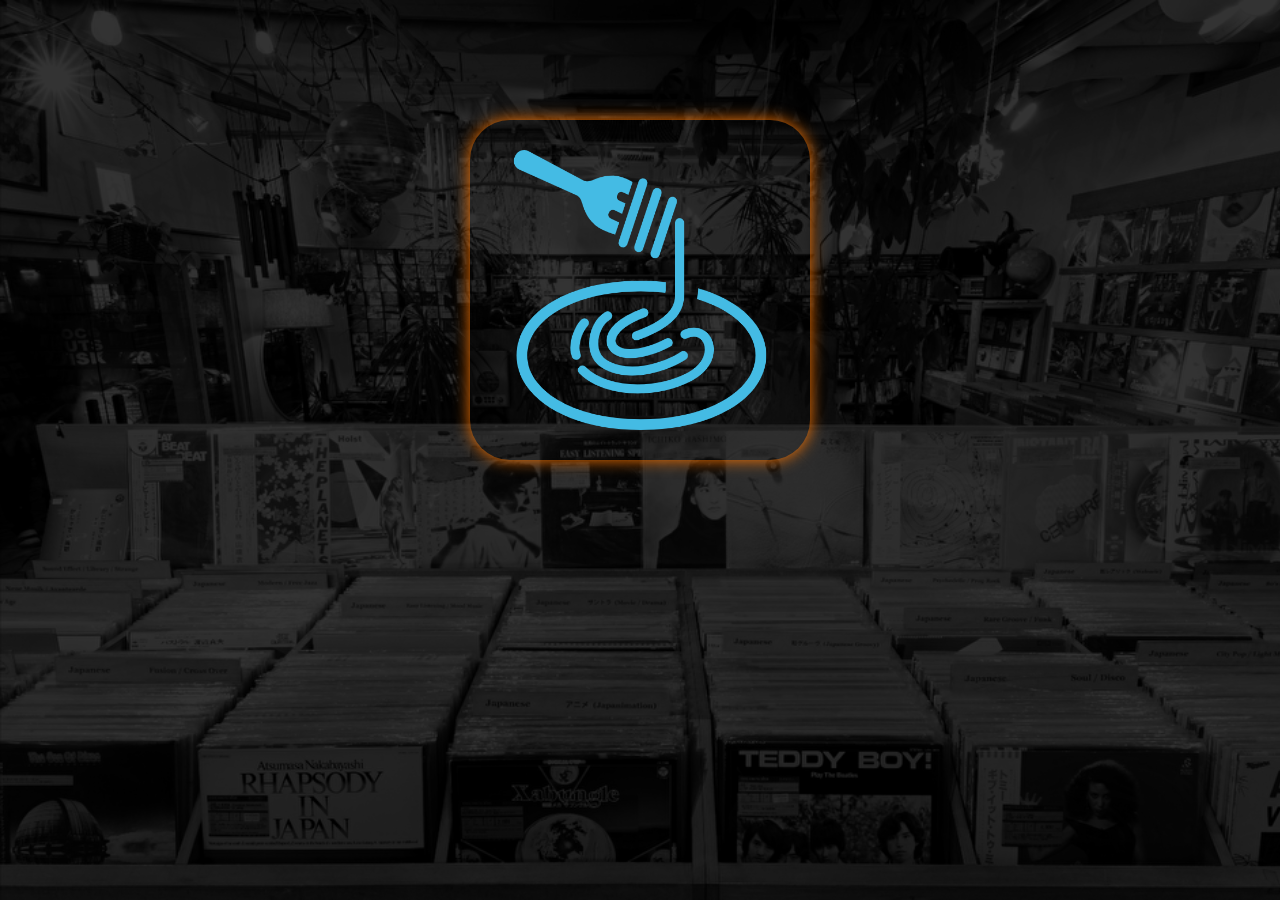
<file: spaghetti_record/index.html>
<!DOCTYPE html>
<html lang="ja">
<head>
<meta charset="utf-8">
<meta name="viewport" content="width=device-width,initial-scale=1">
<meta name="robots" content="noindex">
<title>Spaghetti Record</title>
<meta name="description" content="Spaghetti Recoredのオンラインショッピングサイトへようこそ。豊富な品揃えが自慢ですので、お気に入りの一枚が見つかるまでごゆっくりお過ごしください。">
<link rel="stylesheet" href="css/commonStyle.css">
<link rel="stylesheet" href="css/style.css">
<link rel="stylesheet" href="css/responsive.css">
</head>
<body>
  <div class="logoBox">
    <a id="logo" href="shop.php">
      <img src="images/spaghetti.png" alt="スパゲッティレコードへようこそ！！">
    </a>
    <p id="msg" class="welcomeMsg hidden">Let's shopping!!</p>
  </div>
  <!-- 背景色を付けるための要素 -->
  <div class="mask"></div>
  <!-- メッセージの表示を制御するためのJavaScriptファイルの読み込み -->
  <script src="js/showMessage.js"></script>
</body>
</html>
</file>
<file: spaghetti_record/css/commonStyle.css>
@charset "utf-8";

/* ----------------------------------------------------------
 * 共通
 * ----------------------------------------------------------*/
*,
*::before,
*::after {
  box-sizing: border-box;
  letter-spacing: 1.5px;
  margin: 0;
  overflow-wrap: anywhere;
  padding: 0;
}

html {
  font-size: 65%;
}

body {
  background-attachment: fixed;
  background-image: url(../images/bg.png);
  background-size: cover;
  color: #bbb;
  font-family: 'Hiragino Kaku Gothic Pro', 'ヒラギノ角ゴ Pro W3', 'メイリオ', Meiryo, 'ＭＳ Ｐゴシック', sans-serif;
  font-size: 1.2rem;
}

a {
  color: #fff;
  cursor: pointer;
  text-decoration: none;
}

img,
select,
textarea {
  vertical-align: bottom;
}

input,
select,
textarea {
  border: none;
  outline: none;
}

ol,
ul {
  list-style-type: none;
}

/* ----------------------------------------------------------*/
.mainWrapper {
  /* 固定したヘッダの下に潜り込んでしまうので、
  その分パディングで表示開始位置を下げる */
  padding-top: 115px;
}

.container {
  margin: 0 auto;
  width: 970px;
}

.main {
  float: right;
  width: 700px;
}

/* ----------------------------------------------------------*/
.btnCmn {
  background-color: #33a;
  border-radius: 5px;
  box-shadow: 0 7px #116;
  color: #fff;
  cursor: pointer;
  padding: 6px 16px;
  width: 160px;
}

.btnCmn:active {
  box-shadow: none;
  position: relative;
  top: 7px;
}

.btnWarningCmn {
  background-color: #cc6;
  box-shadow: 0 7px #aa0;
}

.btnDangerCmn {
  background-color: #c33;
  box-shadow: 0 7px #a00;
}

.confirmTableCmn {
  border-collapse: collapse;
  font-size: 1.4rem;
  margin: 0 auto 20px;
  text-align: center;
  width: 100%;
}

.confirmTableCmn th,
.confirmTableCmn td {
  border: 1px dotted #f00;
  padding: 15px 6px;
}

.confirmTableCmn img {
  height: 150px;
  width: 150px;
}

.itemConfirmTableCmn th:first-child {
  width: 25%;
}

.itemConfirmTableCmn th:nth-child(2) {
  width: 36%;
}

.itemConfirmTableCmn th:nth-child(3) {
  width: 20%;
}

.itemConfirmTableCmn th:nth-child(4) {
  width: 19%;
}

.forAccountFormCmn {
  padding-top: 20px;
  text-align: center;
}

.forAccountFormCmn .item {
  margin: 0 auto 50px;
  width: 80%;
}

.forAccountFormCmn .label {
  display: block;
  font-size: 1.4rem;
  margin-bottom: 10px;
}

.forAccountFormCmn .email,
.forAccountFormCmn .name,
.forAccountFormCmn .password {
  background-color: #ddd;
  border-radius: 5px;
  height: 30px;
  padding: 4px 8px;
  width: 100%;
}

.headingCmn {
  margin-bottom: 30px;
  text-align: center;
}

.iconListCmn {
  border-top: 1px solid #90f;
  border-bottom: 1px solid #90f;
  display: table;
  margin: 90px auto 50px;
  padding: 30px;
  text-align: center;
  width: 500px;
}

.iconListCmn li {
  display: table-cell;
}

.iconListCmn i {
  border-radius: 8px;
  box-shadow: 0 0 10px #d3d;
  cursor: pointer;
  font-size: 2.6rem;
  height: 60px;
  line-height: 60px;
  transition: 0.2s;
  width: 60px;
}

.iconListCmn i:hover {
  box-shadow: 0 0 20px #d3d;
  transform: scale(1.02);
}

.iconListCmn i:active {
  box-shadow: 0 0 10px #d3d;
  transform: scale(1);
}

.pagenationCmn {
  margin-bottom: 40px;
}

.pagenationCmn .pageNum {
  border: 1px solid rgba(255, 255, 255, 0.5);
  border-radius: 50%;
  color: rgba(255, 255, 255, 0.5);
  display: inline-block;
  height: 26px;
  line-height: 24px;
  margin-right: 12px;
  transition: 0.2s;
  width: 26px;
}

.pagenationCmn .pageNum:hover {
  background-color: rgba(255, 255, 255, 0.5);
  color: #333;
}

/* ヘッダ固定によるページ内リンクズレの解消 */
.positionAdjustCmn {
  margin-top: -115px;
  padding-top: 115px;
}

.postFormCmn textarea {
  display: block;
  height: 100px;
  margin: 0 auto 30px;
  overflow-y: auto;
  padding: 8px;
  width: 350px;
}

.resultMsgCmn {
  color: #dd3;
  font-size: 1.4rem;
  margin: 30px 0;
  text-align: center;
}

.searchBoxCmn {
  font-size: 0;
  margin-top: 20px;
  text-align: right;
}

.searchBoxCmn .keyword {
  background-color: rgba(255, 255, 255, 0.9);
  height: 26px;
  padding: 2px 4px;
}

.searchBoxCmn .btn {
  background-color: #f33;
  height: 26px;
  padding: 4px 10px;
  vertical-align: bottom;
}

.textRightCmn {
  text-align: right;
}

.totalPriceCmn {
  font-size: 2rem;
  font-weight: bold;
  margin-bottom: 20px;
  text-align: right;
}

.underlineCmn {
  border-bottom: 1px solid transparent;
  transition: 0.2s;
}

.underlineCmn:hover {
  border-bottom: 1px solid #fff;
}

/* ----------------------------------------------------------*/
/* floatによる回り込み解除 */
.clearfix::after {
  clear: both;
  content: '';
  display: block;
}

.hidden {
  display: none;
}

/* 背景色 */
.mask {
  background-color: rgba(0, 0, 0, 0.8);
  position: fixed;
  top: 0;
  right: 0;
  bottom: 0;
  left: 0;
  z-index: -1;
}

/* ----------------------------------------------------------
 * ヘッダ
 * ----------------------------------------------------------*/
.header {
  background-color: #000;
  height: 115px;
  position: fixed;
  width: 100%;
  z-index: 10;
}

.headerLeft {
  float: left;
  margin-top: 8px;
}

.headerRight {
  float: right;
  margin-top: 16px;
}

.headerLogo a {
  display: block;
}

.headerLogo img {
  width: 180px;
}

.headerList li {
  display: inline-block;
  margin-left: 20px;
  vertical-align: bottom;
}

.headerList img {
  width: 30px;
}

.headerList .toUserPage a,
.headerList .cart a,
.headerList .login a,
.headerList .logout a,
.headerList .signup a,
.headerList .cancel a {
  border-bottom: 1px solid transparent;
  display: block;
  padding-bottom: 4px;
  transition: 0.2s;
}

.headerList .toUserPage a:hover,
.headerList .cart a:hover,
.headerList .login a:hover,
.headerList .logout a:hover,
.headerList .signup a:hover,
.headerList .cancel a:hover {
  border-bottom: 1px solid #fff;
}

/* ハンバーガメニュ */
.hamburger {
  display: none;
  float: right;
  margin-top: 22px;
}

.hamburgerIcon {
  cursor: pointer;
  width: 26px;
}

.hamburgerList,
.searchForHamburger {
  background-color: rgba(194, 44, 80, 0.8);
  padding: 22px 8px;
  position: absolute;
  top: 0;
  left: 100%;
  text-align: center;
  transition: 0.5s;
  width: 150px;
}

.hamburgerList li {
  margin-bottom: 10px;
}

.searchForHamburger .searchBoxCmn {
  margin: 0 0 10px 0;
}

.searchForHamburger .searchBoxCmn .keyword {
  font-size: 1rem;
  height: 20px;
  width: 78%;
}

.searchForHamburger .searchBoxCmn .btn {
  height: 20px;
  padding: 2px 4px;
  width: 20%;
}

.hiddenSearch {
  color: #fff;
  cursor: pointer;
  display: inline-block;
  font-size: 1rem;
  margin-left: 95px;
}

.slideIn {
  transform: translate(-150px);
}

/* ----------------------------------------------------------
 * サイドメニュ
 * ----------------------------------------------------------*/
.sidemenu {
  float: left;
  padding: 80px 14px;
  text-align: center;
  width: 200px;
}

.sidemenuList {
  background-color: rgba(255, 255, 255, 0.2);
  padding: 10px;
}

.sidemenuList li {
  font-size: 1.4rem;
  margin: 20px 0;
}

.sidemenuList a {
  transition: 0.2s;
}

.sidemenuList a:hover {
  color: #99e;
}

/* ----------------------------------------------------------
 * フッタ
 * ----------------------------------------------------------*/
.footer {
  padding: 50px 20px 10px 20px;
}

.copyright {
  font-size: 1.4rem;
  text-align: center;
}
</file>
<file: spaghetti_record/css/style.css>
@charset "utf-8";

/* ----------------------------------------------------------
 * indexページ
 * ----------------------------------------------------------*/
.logoBox {
  margin-top: 120px;
  text-align: center;
}

.logoBox a {
  border-radius: 40px;
  box-shadow: 0 0 16px #f70;
  display: inline-block;
  margin-bottom: 80px;
  padding: 30px;
  transition: 0.2s;
}

.logoBox a:hover {
  box-shadow: 0 0 40px #f70;
  transform: scale(1.02);
}

.logoBox a:active {
  box-shadow: 0 0 16px #f70;
  transform: scale(1);
}

.logoBox img {
  width: 280px;
}

.welcomeMsg {
  color: #12d;
  font-size: 2.6rem;
  font-weight: bold;
  letter-spacing: 2px;
}

/* ----------------------------------------------------------
 * shopページ
 * ----------------------------------------------------------*/
.shopPage {
  padding: 80px 70px 10px;
  text-align: center;
}

.shopItem {
  margin-bottom: 50px;
}

.shopItem a {
  background-color: rgba(255, 255, 255, 0.6);
  box-shadow: 0 0 10px rgba(0, 0, 0, 0.8);
  height: 280px;
  display: block;
  transition: 0.2s;
}

.shopItem a:hover {
  background-color: #99e;
  opacity: 0.8;
}

.shopItem img {
  float: left;
  height: 100%;
  width: 50%;
}

.shopItem .contents {
  color: #333;
  float: right;
  height: 100%;
  padding: 70px 10px;
  width: 50%;
}

.shopItem .title {
  font-size: 2.8rem;
  margin-bottom: 30px;
}

.shopItem .artist {
  font-size: 1.4rem;
}

/* ----------------------------------------------------------
 * itemDetailsページ
 * ----------------------------------------------------------*/
.itemDetailsPage {
  padding: 80px 70px 50px;
  text-align: center;
}

.itemImg {
  box-shadow: 0 0 10px rgba(0, 0, 0, 0.8);
  display: inline-block;
  margin-bottom: 50px;
  width: 55%;
}

.itemDetailsList dt {
  font-size: 1.4rem;
  margin-bottom: 10px;
}

.itemDetailsList dd {
  font-size: 1.6rem;
  margin-bottom: 40px;
}

.itemDescription {
  font-size: 1.4rem;
  line-height: 1.6;
  margin-bottom: 40px;
}

.addItemForm {
  display: inline-block;
  margin-right: 50px;
}

.reviews {
  margin-top: 30px;
}

.review {
  border-bottom: 1px dotted #fff;
  border-left: 1px solid rgba(54, 233, 233, 0.2);
  padding: 40px 10px 8px;
  position: relative;
  margin: 0 auto 50px;
  text-align: left;
  width: 400px;
}

.review .userName {
  background-color: rgba(54, 233, 233, 0.2);
  padding: 4px 8px;
  position: absolute;
  top: 0;
  left: 0;
}

.iconForReview {
  margin-top: 14px;
  text-align: right;
}

.iconForReview li {
  display: inline-block;
  margin-left: 8px;
}

.iconForReview a {
  display: block;
}

.iconForReview img {
  width: 18px;
}

.youtube {
  margin-top: 30px;
}

/* ----------------------------------------------------------
 * loginページ、signupページ、cancelページ共通
 * ----------------------------------------------------------*/
.loginPage,
.signupPage,
.cancelPage {
  padding: 80px 70px 50px;
}

/* ----------------------------------------------------------
 * signupCmpページ、cancelCmpページ共通
 * ----------------------------------------------------------*/
.signupCmpPage,
.cancelCmpPage {
  padding: 80px 14px 50px;
}

/* ----------------------------------------------------------
 * signupCmpページ
 * ----------------------------------------------------------*/
.signupConfirmTable th:first-child {
  width: 22%;
}

.signupConfirmTable th:nth-child(2) {
  width: 60%;
}

.signupConfirmTable th:nth-child(3) {
  width: 18%;
}

/* ----------------------------------------------------------
* cartページ
* ----------------------------------------------------------*/
.cartPage {
  padding: 80px 14px 50px;
}

.cartItems {
  border-collapse: collapse;
  margin-bottom: 20px;
  text-align: center;
  width: 100%;
}

.cartItems th {
  color: #dd3;
  font-size: 1.4rem;
}

.cartItems th:first-child {
  width: 20%;
}

.cartItems th:nth-child(2) {
  width: 30%;
}

.cartItems th:nth-child(3) {
  width: 18%;
}

.cartItems th:nth-child(4) {
  width: 20%;
}

.cartItems th:nth-child(5) {
  width: 12%;
}

.cartItems td {
  border-bottom: 1px solid #fff;
  padding: 20px 10px;
}

.cartItems img {
  height: 100px;
  width: 100px;
}

.cartItems .btnCmn {
  font-size: 1rem;
  padding: 6px 8px;
  width: 60px;
}

.buy {
  margin: 30px 0;
  text-align: right;
}

/* ----------------------------------------------------------
 * cartCmpページ
 * ----------------------------------------------------------*/
.cartCmpPage {
  padding: 80px 14px 50px;
}

/* ----------------------------------------------------------
 * userPageページ
 * ----------------------------------------------------------*/
.userPage {
  padding: 80px 14px 50px
}

.userPage .textRightCmn {
  margin-bottom: 30px;
}

.selectDateForm {
  margin-bottom: 40px;
}

.selectDateForm .btn {
  background-color: #555;
}

.calendar th,
.calendar td {
  padding: 15px 30px;
}

.calendarTitle {
  margin-bottom: 20px;
}

.calendarItem {
  transition: 0.2s;
}

.calendarItem.writed {
  background-color: rgba(255, 255, 255, 0.2);
}

.calendarItem.today {
  background-color: rgba(54, 233, 233, 0.2);
}

.calendarItem:hover {
  background-color: rgba(255, 255, 255, 0.5);
}

.diaryDay {
  cursor: pointer;
}

.diaryModal {
  background-color: rgba(0, 0, 0, 0.6);
  padding-top: 240px;
  position: fixed;
  top: 0;
  right: 0;
  bottom: 0;
  left: 0;
  z-index: 1;
}

.diaryModal .postFormCmn {
  background-color: rgba(240, 200, 30, 0.6);
  margin: 0 auto;
  padding: 30px;
  width: 400px;
}

.diaryModalHidden {
  border-bottom: 1px solid transparent;
  color: #fff;
  cursor: pointer;
  display: inline-block;
  margin-left: 30px;
}

.diaryModalHidden:hover {
  border-bottom: 1px solid #fff;
}
</file>
<file: spaghetti_record/css/responsive.css>
@charset "utf-8";

@media screen and (max-width:559px) {

  /* ----------------------------------------------------------
   * 共通
   * ----------------------------------------------------------*/
  .mainWrapper {
    padding-top: 70px;
  }

  .container {
    width: 100%;
  }

  .main {
    float: none;
    width: 100%;
  }

  .headingCmn {
    margin-bottom: 16px;
  }

  .positionAdjustCmn {
    margin-top: -70px;
    padding-top: 70px;
  }

  .resultMsgCmn {
    margin: 16px 0;
  }

  /* ----------------------------------------------------------
   * ヘッダ
   * ----------------------------------------------------------*/
  .header {
    height: 70px;
    padding: 0 30px;
  }

  .headerRight {
    display: none;
  }

  .headerLogo img {
    width: 100px;
  }

  /* ハンバーガメニュ */
  .hamburger {
    display: block;
  }

  /* ----------------------------------------------------------
   * サイドメニュ
   * ----------------------------------------------------------*/
  .sidemenu {
    display: none;
    float: none;
  }

  /* ----------------------------------------------------------
   * フッタ
   * ----------------------------------------------------------*/
  .footer {
    padding-top: 10px;
  }

  .copyright {
    font-size: 1rem;
  }

  /* ----------------------------------------------------------
   * indexページ
   * ----------------------------------------------------------*/
  .logoBox img {
    width: 120px;
  }

  /* ----------------------------------------------------------
   * shopページ
   * ----------------------------------------------------------*/
  .shopPage {
    padding: 30px;
  }

  .shopItem a {
    background-color: rgba(255, 255, 255, 0.4);
    height: auto;
    padding: 20px;
  }

  .shopItem img {
    float: none;
    width: 80%;
  }

  .shopItem .contents {
    float: none;
    height: 80px;
    padding: 20px 0 0;
    width: 100%;
  }

  .shopItem .title {
    font-size: 1.4rem;
    margin-bottom: 10px;
  }

  .shopItem .artist {
    font-size: 1rem;
    font-weight: bold;
  }

  /* ----------------------------------------------------------
   * itemDetailsページ
   * ----------------------------------------------------------*/
  .itemDetailsPage {
    padding: 30px 30px 70px;
  }

  .itemDescription {
    font-size: 1.1rem;
  }

  .addItemForm {
    display: block;
    margin: 0 0 20px;
  }

  .itemDetailsPage .iconListCmn {
    margin: 50px auto;
    padding: 30px 10px;
    width: 90%;
  }

  .review {
    width: 100%;
  }

  .itemDetailsPage .postFormCmn textarea {
    width: 100%;
  }

  .youtube {
    width: 100%;
  }

  /* ----------------------------------------------------------
   * loginページ、signupページ、cancelページ共通
   * ----------------------------------------------------------*/
  .loginPage,
  .signupPage,
  .cancelPage {
    padding: 30px 30px 70px;
  }

  .forAccountFormCmn .item {
    width: 100%;
  }
}
</file>
